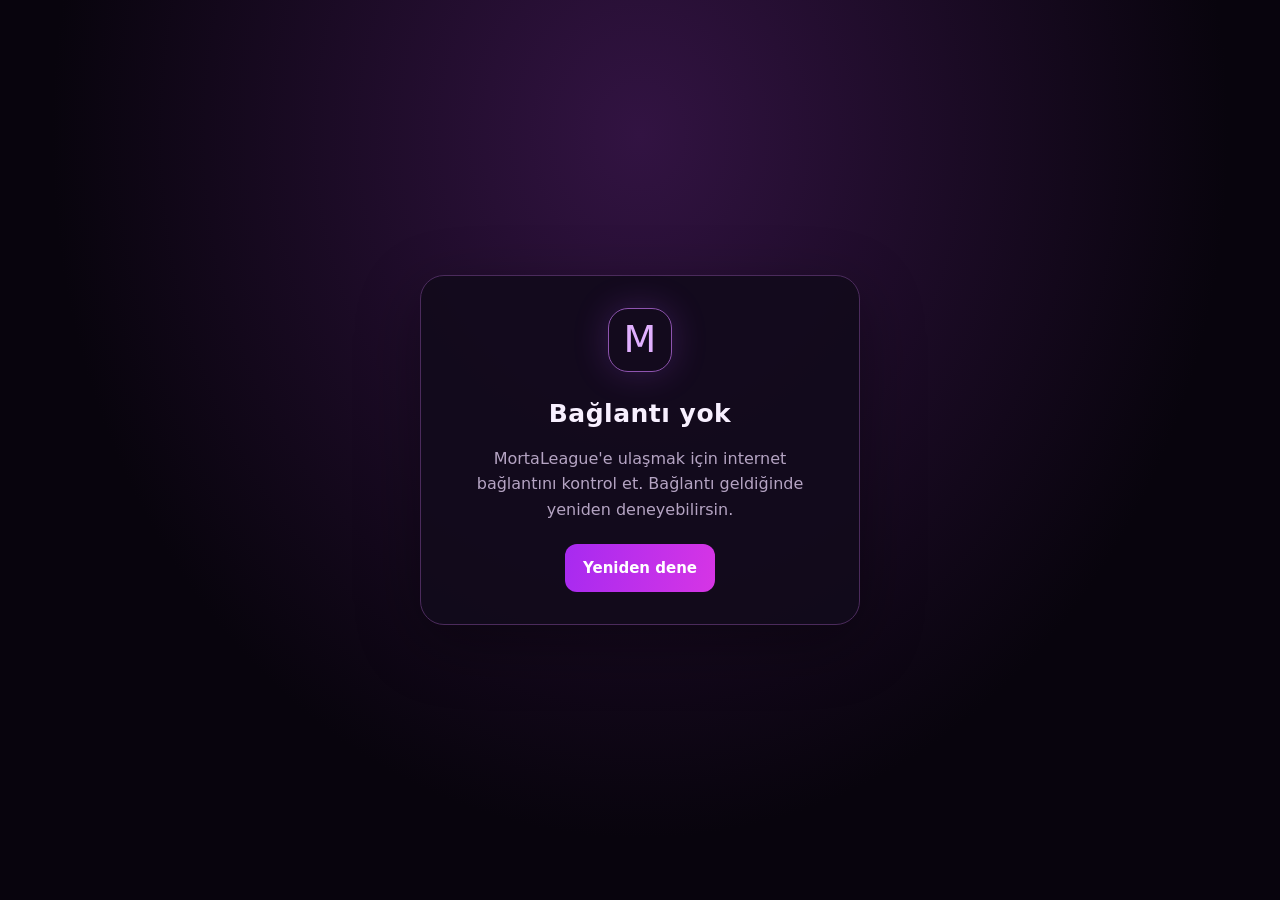
<file: offline.html>
<!doctype html>
<html lang="tr"><head><meta charset="utf-8"><meta name="viewport" content="width=device-width,initial-scale=1,viewport-fit=cover"><meta name="theme-color" content="#08040d"><title>MortaLeague · Bağlantı yok</title><style>:root{color-scheme:dark}*{box-sizing:border-box}body{margin:0;min-height:100svh;display:grid;place-items:center;padding:24px;background:radial-gradient(ellipse at 50% 15%,#321342,#08040d 65%);color:#f8f0ff;font:16px/1.6 system-ui,sans-serif}.card{max-width:440px;border:1px solid #4b2b5c;border-radius:24px;padding:32px;background:#120a1ceb;text-align:center;box-shadow:0 18px 65px #0005}.mark{display:grid;place-items:center;width:64px;height:64px;margin:0 auto 22px;border:1px solid #8e54b0;border-radius:20px;color:#e1b0ff;font-size:38px;box-shadow:0 0 35px #b44eff36}h1{margin:0 0 12px;font-size:25px;letter-spacing:.02em}p{color:#b5a4c3;margin:0 0 22px}button{min-height:48px;border:0;border-radius:12px;padding:0 18px;background:linear-gradient(100deg,#a72af0,#d635e5);color:white;font:700 15px system-ui;cursor:pointer}</style></head><body><main class="card"><div class="mark">M</div><h1>Bağlantı yok</h1><p>MortaLeague'e ulaşmak için internet bağlantını kontrol et. Bağlantı geldiğinde yeniden deneyebilirsin.</p><button onclick="location.reload()" type="button">Yeniden dene</button></main></body></html>
</file>
